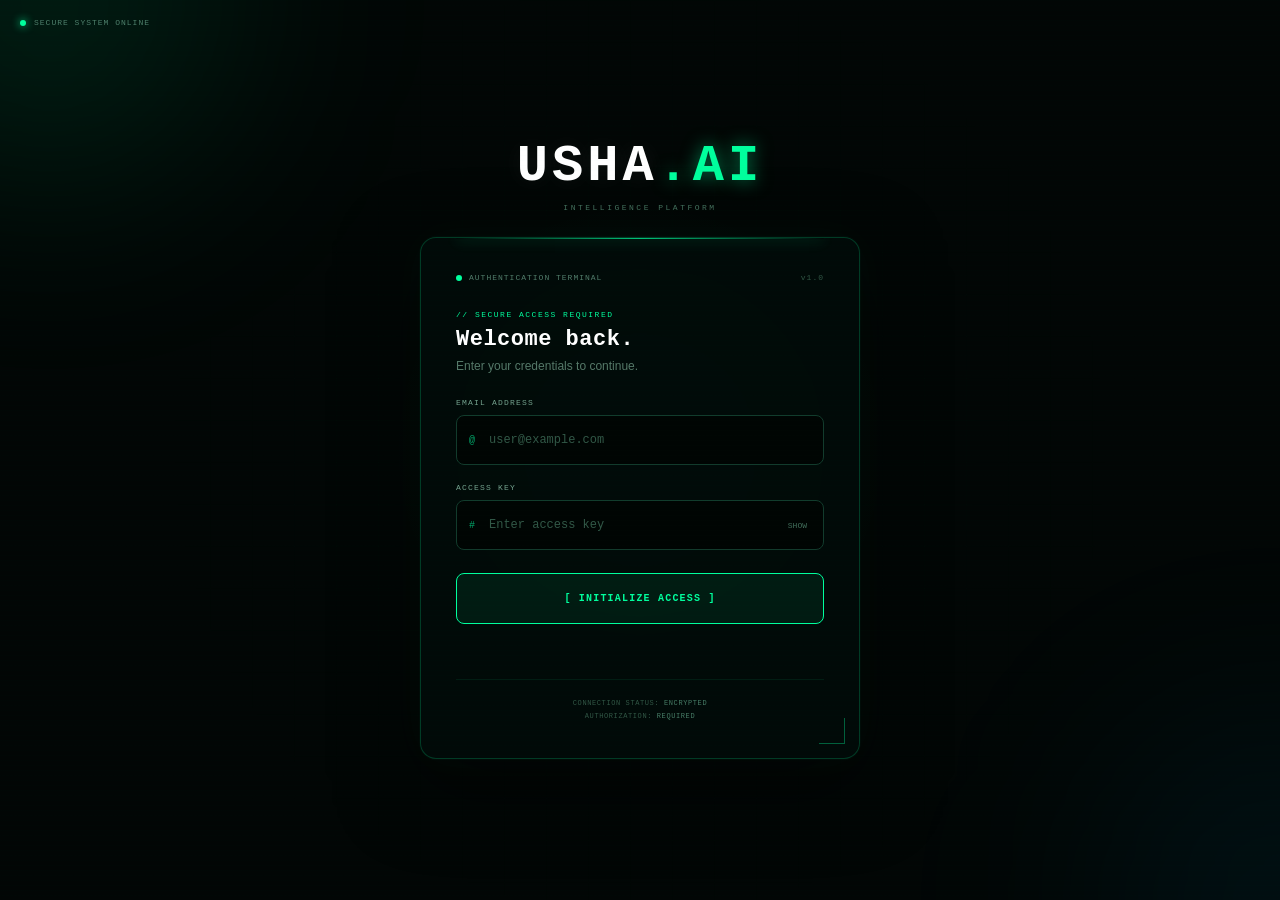
<file: index.html>
<!DOCTYPE html>
<html lang="en">

<head>

    <meta charset="UTF-8">

    <meta
        name="viewport"
        content="width=device-width, initial-scale=1.0"
    >

    <title>USHA.AI — Dashboard</title>


    <style>

        /* =================================================
           RESET
           ================================================= */

        * {
            margin: 0;
            padding: 0;
            box-sizing: border-box;
        }


        html {
            scroll-behavior: smooth;
        }


        body {

            min-height: 100vh;

            background:
                radial-gradient(
                    circle at 70% 20%,
                    rgba(0,255,157,0.07),
                    transparent 30%
                ),
                radial-gradient(
                    circle at 20% 80%,
                    rgba(0,180,255,0.04),
                    transparent 30%
                ),
                #020605;

            color: #d8fff0;

            font-family:
                "Courier New",
                Consolas,
                monospace;

            overflow-x: hidden;
        }


        /* =================================================
           CYBER BACKGROUND
           ================================================= */

        .cyber-grid {

            position: fixed;

            inset: 0;

            z-index: -5;

            pointer-events: none;

            opacity: 0.20;

            background-image:

                linear-gradient(
                    rgba(0,255,157,0.08) 1px,
                    transparent 1px
                ),

                linear-gradient(
                    90deg,
                    rgba(0,255,157,0.08) 1px,
                    transparent 1px
                );

            background-size:
                45px 45px;

            mask-image:
                radial-gradient(
                    circle at center,
                    black,
                    transparent 78%
                );

            animation:
                gridMove 18s linear infinite;
        }


        @keyframes gridMove {

            from {
                background-position:
                    0 0;
            }

            to {
                background-position:
                    45px 45px;
            }

        }


        /* =================================================
           GLOW
           ================================================= */

        .cyber-glow {

            position: fixed;

            width: 350px;
            height: 350px;

            border-radius: 50%;

            pointer-events: none;

            z-index: -4;

            filter: blur(100px);
        }


        .glow-one {

            top: -100px;
            left: -100px;

            background:
                rgba(0,255,157,0.08);

            animation:
                glowMove 9s ease-in-out infinite;
        }


        .glow-two {

            right: -100px;
            bottom: -100px;

            background:
                rgba(0,180,255,0.06);

            animation:
                glowMove 12s ease-in-out infinite reverse;
        }


        @keyframes glowMove {

            0%,
            100% {
                transform:
                    translate(0,0);
            }

            50% {
                transform:
                    translate(50px,-30px);
            }

        }


        /* =================================================
           SCANLINES
           ================================================= */

        body::before {

            content: "";

            position: fixed;

            inset: 0;

            pointer-events: none;

            z-index: 100;

            background:
                repeating-linear-gradient(
                    to bottom,
                    rgba(0,255,157,0.018) 0px,
                    rgba(0,255,157,0.018) 1px,
                    transparent 1px,
                    transparent 4px
                );
        }


        /* =================================================
           TOP SESSION BAR
           ================================================= */

        .session-bar {

            position: fixed;

            top: 15px;
            right: 20px;

            z-index: 1000;

            display: flex;

            align-items: center;

            gap: 18px;

            padding:
                9px 14px;

            border:
                1px solid
                rgba(0,255,157,0.22);

            border-radius: 9px;

            background:
                rgba(1,10,7,0.88);

            backdrop-filter:
                blur(12px);

            box-shadow:
                0 0 25px
                rgba(0,255,157,0.06);

            color: #679b83;

            font-size: 9px;

            letter-spacing: 0.5px;
        }


        .session-left {

            display: flex;

            align-items: center;

            gap: 7px;

            color: #00ff9d;
        }


        .status-dot {

            width: 6px;
            height: 6px;

            border-radius: 50%;

            background: #00ff9d;

            box-shadow:
                0 0 8px #00ff9d;

            animation:
                onlinePulse 1.5s infinite;
        }


        @keyframes onlinePulse {

            50% {
                opacity: 0.3;
            }

        }


        .session-user strong {

            color: #00ff9d;
        }


        /* =================================================
           LAYOUT
           ================================================= */

        .layout {

            min-height: 100vh;

            display: flex;
        }


        /* =================================================
           SIDEBAR
           ================================================= */

        .sidebar {

            position: fixed;

            left: 0;
            top: 0;
            bottom: 0;

            width: 245px;

            display: flex;

            flex-direction: column;

            padding: 28px 20px;

            background:
                rgba(1,8,6,0.94);

            border-right:
                1px solid
                rgba(0,255,157,0.13);

            backdrop-filter:
                blur(15px);

            z-index: 500;
        }


        /* =================================================
           BRAND
           ================================================= */

        .brand {

            margin-bottom: 40px;

            padding:
                5px 5px 20px;

            border-bottom:
                1px solid
                rgba(0,255,157,0.10);
        }


        .brand-logo {

            color: #fff;

            font-size: 27px;

            font-weight: 900;

            letter-spacing: 3px;
        }


        .brand-logo span {

            color: #00ff9d;

            text-shadow:
                0 0 12px
                #00ff9d;
        }


        .brand p {

            margin-top: 8px;

            color: #477c66;

            font-size: 8px;

            letter-spacing: 1.5px;
        }


        .brand-line {

            width: 45px;

            height: 2px;

            margin-top: 13px;

            background:
                #00ff9d;

            box-shadow:
                0 0 10px
                #00ff9d;
        }


        /* =================================================
           NAV
           ================================================= */

        .nav-menu {

            display: flex;

            flex-direction: column;

            gap: 7px;
        }


        .nav-menu a {

            position: relative;

            display: block;

            padding:
                12px 13px;

            color: #658f7c;

            text-decoration: none;

            border:
                1px solid transparent;

            border-radius: 8px;

            font-size: 10px;

            transition:
                0.25s ease;
        }


        .nav-menu a::before {

            content: ">";

            margin-right: 9px;

            color: #315c49;

            transition:
                0.25s ease;
        }


        .nav-menu a:hover,
        .nav-menu a.active {

            color: #00ff9d;

            background:
                rgba(0,255,157,0.055);

            border-color:
                rgba(0,255,157,0.13);

            box-shadow:
                inset 3px 0 0
                #00ff9d;
        }


        .nav-menu a:hover::before,
        .nav-menu a.active::before {

            color: #00ff9d;
        }


        /* =================================================
           LOGOUT
           ================================================= */

        .logout-button {

            width: 100%;

            height: 43px;

            margin-top: auto;

            border:
                1px solid
                rgba(255,75,105,0.35);

            border-radius: 8px;

            background:
                rgba(255,75,105,0.035);

            color: #ff6c89;

            font-family: inherit;

            font-size: 10px;

            font-weight: 900;

            cursor: pointer;

            transition:
                0.25s ease;
        }


        .logout-button:hover {

            background:
                rgba(255,75,105,0.10);

            border-color:
                #ff5577;

            box-shadow:
                0 0 20px
                rgba(255,75,105,0.10);
        }


        .sidebar-bottom {

            margin-top: 15px;

            text-align: center;

            color: #294638;

            font-size: 7px;

            letter-spacing: 1px;
        }


        /* =================================================
           MAIN
           ================================================= */

        .main-content {

            width: 100%;

            margin-left: 245px;

            padding:
                100px 55px 40px;
        }


        /* =================================================
           HERO
           ================================================= */

        .hero {

            max-width: 850px;

            padding:
                35px 0 60px;
        }


        .hero-badge {

            display: inline-block;

            margin-bottom: 20px;

            padding:
                7px 11px;

            border:
                1px solid
                rgba(0,255,157,0.22);

            border-radius: 5px;

            background:
                rgba(0,255,157,0.035);

            color: #00ff9d;

            font-size: 8px;

            letter-spacing: 2px;
        }


        .hero h1 {

            color: #fff;

            font-size:
                clamp(35px, 6vw, 70px);

            line-height: 1.05;

            letter-spacing:
                -2px;
        }


        .hero h1 span {

            display: block;

            color: #00ff9d;

            text-shadow:
                0 0 20px
                rgba(0,255,157,0.35);
        }


        .hero p {

            max-width: 680px;

            margin-top: 22px;

            color: #668c7c;

            font-family:
                Arial,
                sans-serif;

            font-size: 15px;

            line-height: 1.8;
        }


        /* =================================================
           CARDS
           ================================================= */

        .coming-section {

            display: grid;

            grid-template-columns:
                repeat(
                    auto-fit,
                    minmax(250px, 1fr)
                );

            gap: 18px;

            max-width: 1000px;

            margin-bottom: 65px;
        }


        .coming-card {

            position: relative;

            padding: 27px;

            min-height: 220px;

            border:
                1px solid
                rgba(0,255,157,0.12);

            border-radius: 14px;

            background:
                rgba(2,14,10,0.70);

            overflow: hidden;

            transition:
                0.3s ease;
        }


        .coming-card::after {

            content: "";

            position: absolute;

            left: 0;
            right: 0;

            bottom: 0;

            height: 1px;

            background:
                linear-gradient(
                    90deg,
                    transparent,
                    #00ff9d,
                    transparent
                );

            opacity: 0.3;
        }


        .coming-card:hover {

            transform:
                translateY(-5px);

            border-color:
                rgba(0,255,157,0.30);

            box-shadow:
                0 15px 45px
                rgba(0,255,157,0.05);
        }


        .coming-icon {

            width: 46px;
            height: 46px;

            display: flex;

            align-items: center;
            justify-content: center;

            margin-bottom: 18px;

            border:
                1px solid
                rgba(0,255,157,0.25);

            border-radius: 10px;

            color: #00ff9d;

            font-weight: 900;

            box-shadow:
                inset 0 0 15px
                rgba(0,255,157,0.04);
        }


        .coming-badge {

            display: inline-block;

            margin-bottom: 13px;

            padding:
                5px 8px;

            border-radius: 4px;

            background:
                rgba(255,193,7,0.07);

            color: #d4ae42;

            font-size: 7px;

            letter-spacing: 1px;
        }


        .coming-card h2 {

            margin-bottom: 10px;

            color: #fff;

            font-size: 20px;
        }


        .coming-card p {

            color: #5e8172;

            font-family:
                Arial,
                sans-serif;

            font-size: 13px;

            line-height: 1.7;
        }


        /* =================================================
           SUBMISSION SECTION
           ================================================= */

        .form-section {

            max-width: 850px;

            margin-bottom: 70px;

            padding:
                35px;

            border:
                1px solid
                rgba(0,255,157,0.12);

            border-radius: 15px;

            background:
                rgba(2,12,9,0.72);

            box-shadow:
                inset 0 0 35px
                rgba(0,255,157,0.015);
        }


        .section-title {

            margin-bottom: 30px;
        }


        .section-title span {

            color: #00ff9d;

            font-size: 8px;

            letter-spacing: 2px;
        }


        .section-title h2 {

            margin-top: 8px;

            color: #fff;

            font-size: 26px;
        }


        .section-title p {

            margin-top: 9px;

            color: #59786b;

            font-family:
                Arial,
                sans-serif;

            font-size: 13px;
        }


        /* =================================================
           FORM
           ================================================= */

        .form-group {

            margin-bottom: 20px;
        }


        .form-group label {

            display: block;

            margin-bottom: 8px;

            color: #72a28e;

            font-size: 9px;

            letter-spacing: 1px;
        }


        .form-group input,
        .form-group select,
        .form-group textarea {

            width: 100%;

            border:
                1px solid
                #143a2c;

            border-radius: 8px;

            outline: none;

            background:
                #010705;

            color: #bffff0;

            font-family: inherit;

            transition:
                0.25s ease;
        }


        .form-group input,
        .form-group select {

            height: 48px;

            padding:
                0 13px;
        }


        .form-group textarea {

            min-height: 130px;

            padding:
                13px;

            resize: vertical;
        }


        .form-group input:focus,
        .form-group select:focus,
        .form-group textarea:focus {

            border-color:
                #00ff9d;

            box-shadow:
                0 0 20px
                rgba(0,255,157,0.07);
        }


        .form-group input::placeholder,
        .form-group textarea::placeholder {

            color: #315646;
        }


        .file-info {

            display: block;

            margin-top: 6px;

            color: #355b4a;

            font-size: 8px;
        }


        #submitButton {

            width: 100%;

            height: 50px;

            border:
                1px solid
                #00ff9d;

            border-radius: 8px;

            background:
                rgba(0,255,157,0.08);

            color: #00ff9d;

            font-family: inherit;

            font-size: 10px;

            font-weight: 900;

            letter-spacing: 1px;

            cursor: pointer;

            transition:
                0.25s ease;
        }


        #submitButton:hover {

            background:
                #00ff9d;

            color: #00150d;

            box-shadow:
                0 0 25px
                rgba(0,255,157,0.22);
        }


        #submitButton:disabled {

            opacity: 0.5;

            cursor: wait;
        }


        #status {

            min-height: 20px;

            margin-top: 14px;

            text-align: center;

            font-size: 10px;
        }


        /* =================================================
           TOAST
           ================================================= */

        .usha-toast {

            position: fixed;

            top: 70px;
            right: 20px;

            z-index: 2000;

            display: flex;

            align-items: center;

            gap: 10px;

            padding:
                12px 16px;

            border:
                1px solid
                rgba(0,255,157,0.30);

            border-radius: 9px;

            background:
                rgba(1,12,8,0.95);

            color: #00ff9d;

            font-size: 9px;

            box-shadow:
                0 0 25px
                rgba(0,255,157,0.10);

            opacity: 0;

            transform:
                translateX(30px);

            pointer-events: none;

            transition:
                0.35s ease;
        }


        .usha-toast.show {

            opacity: 1;

            transform:
                translateX(0);
        }


        #toastIcon {

            width: 19px;
            height: 19px;

            display: flex;

            align-items: center;
            justify-content: center;

            border-radius: 50%;

            background:
                #00ff9d;

            color:
                #00150d;

            font-weight: 900;
        }


        /* =================================================
           FOOTER
           ================================================= */

        .footer {

            padding:
                25px 0;

            border-top:
                1px solid
                rgba(0,255,157,0.08);

            color: #315646;

            font-size: 8px;

            line-height: 2;

            text-align: center;
        }


        /* =================================================
           MOBILE
           ================================================= */

        @media (max-width: 800px) {

            .sidebar {

                position: relative;

                width: 100%;

                height: auto;

                padding:
                    18px;

                border-right: 0;

                border-bottom:
                    1px solid
                    rgba(0,255,157,0.13);
            }


            .layout {

                display: block;
            }


            .brand {

                margin-bottom: 15px;

                padding-bottom: 13px;
            }


            .nav-menu {

                flex-direction: row;

                flex-wrap: wrap;
            }


            .nav-menu a {

                padding:
                    8px 10px;
            }


            .logout-button {

                margin-top: 12px;
            }


            .sidebar-bottom {

                display: none;
            }


            .main-content {

                margin-left: 0;

                padding:
                    95px 20px 30px;
            }


            .session-bar {

                top: 10px;
                right: 10px;
            }


            .hero {

                padding-top: 20px;
            }


            .form-section {

                padding:
                    23px;
            }

        }


        @media (max-width: 500px) {

            .session-left {

                display: none;
            }


            .session-bar {

                font-size: 7px;

                padding:
                    8px 10px;
            }


            .hero h1 {

                font-size: 38px;
            }


            .hero p {

                font-size: 13px;
            }


            .coming-section {

                grid-template-columns:
                    1fr;
            }


            .form-section {

                border-radius: 11px;
            }

        }

    </style>

</head>


<body>


    <!-- =================================================
         BACKGROUND
         ================================================= -->

    <div class="cyber-grid"></div>

    <div class="cyber-glow glow-one"></div>

    <div class="cyber-glow glow-two"></div>


    <!-- =================================================
         SESSION BAR
         ================================================= -->

    <div class="session-bar">

        <div class="session-left">

            <span class="status-dot"></span>

            SYSTEM ONLINE

        </div>


        <div class="session-user">

            ACCESS:

            <strong id="loggedUser">
                USER
            </strong>

        </div>

    </div>


    <!-- =================================================
         TOAST
         ================================================= -->

    <div
        id="ushaToast"
        class="usha-toast"
    >

        <span id="toastIcon">
            ✓
        </span>

        <span id="toastMessage">
            System ready
        </span>

    </div>


    <!-- =================================================
         LAYOUT
         ================================================= -->

    <div class="layout">


        <!-- =================================================
             SIDEBAR
             ================================================= -->

        <aside class="sidebar">


            <div class="brand">

                <div class="brand-logo">
                    USHA<span>.AI</span>
                </div>

                <div class="brand-line"></div>

                <p>
                    INTELLIGENCE PLATFORM
                </p>

            </div>


            <nav class="nav-menu">

                <a
                    href="#home"
                    class="active"
                >
                    Home
                </a>

                <a href="#ai-submission">
                    AI Submission
                </a>

                <a href="#admission">
                    Admission
                </a>

                <a href="#submit">
                    Submit
                </a>

            </nav>


            <!-- LOGOUT -->

            <button
                type="button"
                class="logout-button"
                id="logoutButton"
            >
                [ TERMINATE SESSION ]
            </button>


            <div class="sidebar-bottom">

                USHA.AI © 2026

            </div>

        </aside>


        <!-- =================================================
             MAIN CONTENT
             ================================================= -->

        <main class="main-content">


            <!-- =================================================
                 HERO
                 ================================================= -->

            <section
                id="home"
                class="hero"
            >

                <div class="hero-badge">
                    AI POWERED PLATFORM
                </div>


                <h1>

                    Welcome to

                    <span>
                        USHA.AI
                    </span>

                </h1>


                <p>

                    An intelligent digital platform
                    designed to simplify AI submissions,
                    admissions and document-based
                    workflows.

                </p>

            </section>


            <!-- =================================================
                 FEATURE CARDS
                 ================================================= -->

            <section
                class="coming-section"
                id="ai-submission"
            >


                <!-- AI -->

                <div class="coming-card">

                    <div class="coming-icon">
                        AI
                    </div>

                    <div class="coming-badge">
                        COMING SOON
                    </div>

                    <h2>
                        AI Submission
                    </h2>

                    <p>

                        Submit your documents and
                        information through our upcoming
                        AI-powered submission system.

                    </p>

                </div>


                <!-- ADMISSION -->

                <div
                    class="coming-card"
                    id="admission"
                >

                    <div class="coming-icon">
                        AD
                    </div>

                    <div class="coming-badge">
                        COMING SOON
                    </div>

                    <h2>
                        Admission
                    </h2>

                    <p>

                        A smarter admission experience
                        is currently under development.

                    </p>

                </div>


            </section>


            <!-- =================================================
                 SUBMISSION
                 ================================================= -->

            <section
                class="form-section"
                id="submit"
            >


                <div class="section-title">

                    <span>
                        USHA.AI
                    </span>

                    <h2>
                        Submit Your Information
                    </h2>

                    <p>

                        Complete the form below to
                        submit your information.

                    </p>

                </div>


                <form
                    id="submissionForm"
                    enctype="multipart/form-data"
                >


                    <!-- NAME -->

                    <div class="form-group">

                        <label for="name">
                            FULL NAME
                        </label>

                        <input
                            type="text"
                            id="name"
                            name="name"
                            placeholder="Enter your full name"
                            autocomplete="name"
                            required
                        >

                    </div>


                    <!-- EMAIL -->

                    <div class="form-group">

                        <label for="submissionEmail">
                            EMAIL ADDRESS
                        </label>

                        <input
                            type="email"
                            id="submissionEmail"
                            name="email"
                            placeholder="Enter your email"
                            autocomplete="email"
                            required
                        >

                    </div>


                    <!-- CATEGORY -->

                    <div class="form-group">

                        <label for="category">
                            CATEGORY
                        </label>

                        <select
                            id="category"
                            name="category"
                            required
                        >

                            <option
                                value=""
                                selected
                                disabled
                            >
                                Select a category
                            </option>

                            <option
                                value="ai-submission"
                            >
                                AI Submission
                            </option>

                            <option
                                value="admission"
                            >
                                Admission
                            </option>

                            <option
                                value="other"
                            >
                                Other
                            </option>

                        </select>

                    </div>


                    <!-- MESSAGE -->

                    <div class="form-group">

                        <label for="message">
                            MESSAGE
                        </label>

                        <textarea
                            id="message"
                            name="message"
                            placeholder="Write your message..."
                            required
                        ></textarea>

                    </div>


                    <!-- FILE -->

                    <div class="form-group">

                        <label for="document">
                            UPLOAD DOCUMENT
                        </label>

                        <input
                            type="file"
                            id="document"
                            name="document"
                        >

                        <span class="file-info">
                            Maximum file size: 10 MB
                        </span>

                    </div>


                    <!-- SUBMIT -->

                    <button
                        type="submit"
                        id="submitButton"
                    >
                        [ SUBMIT INFORMATION ]
                    </button>


                    <div
                        id="status"
                        aria-live="polite"
                    ></div>


                </form>

            </section>


            <!-- =================================================
                 FOOTER
                 ================================================= -->

            <footer class="footer">

                <p>
                    USHA.AI — Intelligent Digital Platform
                </p>

                <p>
                    © 2026 USHA.AI. All rights reserved.
                </p>

            </footer>


        </main>

    </div>


    <!-- =====================================================
         AUTH SYSTEM
         ===================================================== -->

    <script src="auth.js"></script>


    <!-- =====================================================
         DASHBOARD SCRIPT
         ===================================================== -->

    <script>

        document.addEventListener(
            "DOMContentLoaded",
            function () {


                /* =========================================
                   USER EMAIL
                   ========================================= */

                const userEmail =
                    localStorage.getItem(
                        "usha_ai_user_email"
                    );


                const loggedUser =
                    document.getElementById(
                        "loggedUser"
                    );


                const submissionEmail =
                    document.getElementById(
                        "submissionEmail"
                    );


                if (
                    userEmail &&
                    loggedUser
                ) {

                    loggedUser.textContent =
                        userEmail;

                }


                if (
                    userEmail &&
                    submissionEmail
                ) {

                    submissionEmail.value =
                        userEmail;

                }


                /* =========================================
                   TOAST
                   ========================================= */

                const toast =
                    document.getElementById(
                        "ushaToast"
                    );


                const toastMessage =
                    document.getElementById(
                        "toastMessage"
                    );


                let toastTimer;


                function showToast(
                    message
                ) {

                    if (!toast) {
                        return;
                    }


                    toastMessage.textContent =
                        message;


                    toast.classList.add(
                        "show"
                    );


                    clearTimeout(
                        toastTimer
                    );


                    toastTimer =
                        setTimeout(
                            function () {

                                toast.classList.remove(
                                    "show"
                                );

                            },
                            3000
                        );

                }


                /* =========================================
                   WELCOME
                   ========================================= */

                setTimeout(
                    function () {

                        showToast(
                            "ACCESS GRANTED — Welcome to USHA.AI"
                        );

                    },
                    700
                );


                /* =========================================
                   LOGOUT
                   ========================================= */

                const logoutButton =
                    document.getElementById(
                        "logoutButton"
                    );


                if (logoutButton) {

                    logoutButton.addEventListener(
                        "click",
                        function () {

                            logoutButton.disabled =
                                true;

                            logoutButton.textContent =
                                "[ TERMINATING... ]";


                            showToast(
                                "SESSION TERMINATING..."
                            );


                            setTimeout(
                                function () {

                                    if (
                                        typeof window.ushaLogout ===
                                        "function"
                                    ) {

                                        window.ushaLogout();

                                    }
                                    else {

                                        localStorage.removeItem(
                                            "usha_ai_logged_in"
                                        );

                                        localStorage.removeItem(
                                            "usha_ai_user_email"
                                        );

                                        window.location.href =
                                            "login.html";

                                    }

                                },
                                700
                            );

                        }
                    );

                }


                /* =========================================
                   SUBMISSION FORM
                   ========================================= */

                const form =
                    document.getElementById(
                        "submissionForm"
                    );


                const submitButton =
                    document.getElementById(
                        "submitButton"
                    );


                const status =
                    document.getElementById(
                        "status"
                    );


                if (form) {

                    form.addEventListener(
                        "submit",
                        function (event) {

                            event.preventDefault();


                            if (
                                !form.checkValidity()
                            ) {

                                form.reportValidity();

                                return;

                            }


                            /* FILE SIZE */

                            const fileInput =
                                document.getElementById(
                                    "document"
                                );


                            if (
                                fileInput &&
                                fileInput.files.length
                            ) {

                                const maxSize =
                                    10 * 1024 * 1024;


                                if (
                                    fileInput.files[0]
                                        .size >
                                    maxSize
                                ) {

                                    status.textContent =
                                        "File must be 10 MB or less.";

                                    status.style.color =
                                        "#ff5577";

                                    return;

                                }

                            }


                            /* LOADING */

                            submitButton.disabled =
                                true;


                            submitButton.textContent =
                                "[ PROCESSING... ]";


                            status.textContent =
                                "Processing submission...";

                            status.style.color =
                                "#6f9d88";


                            /* DEMO SUCCESS */

                            setTimeout(
                                function () {

                                    submitButton.disabled =
                                        false;

                                    submitButton.textContent =
                                        "[ SUBMIT INFORMATION ]";


                                    status.textContent =
                                        "✓ Submission received successfully.";

                                    status.style.color =
                                        "#00ff9d";


                                    showToast(
                                        "Submission received successfully."
                                    );


                                    form.reset();


                                    /*
                                     * Restore logged-in
                                     * email after reset.
                                     */

                                    if (
                                        userEmail &&
                                        submissionEmail
                                    ) {

                                        submissionEmail.value =
                                            userEmail;

                                    }

                                },
                                1200
                            );

                        }
                    );

                }


                /* =========================================
                   ACTIVE NAVIGATION
                   ========================================= */

                const navLinks =
                    document.querySelectorAll(
                        ".nav-menu a"
                    );


                navLinks.forEach(
                    function (link) {

                        link.addEventListener(
                            "click",
                            function () {

                                navLinks.forEach(
                                    function (item) {

                                        item.classList.remove(
                                            "active"
                                        );

                                    }
                                );


                                this.classList.add(
                                    "active"
                                );

                            }
                        );

                    }
                );


            }
        );

    </script>

</body>

</html>
</file>
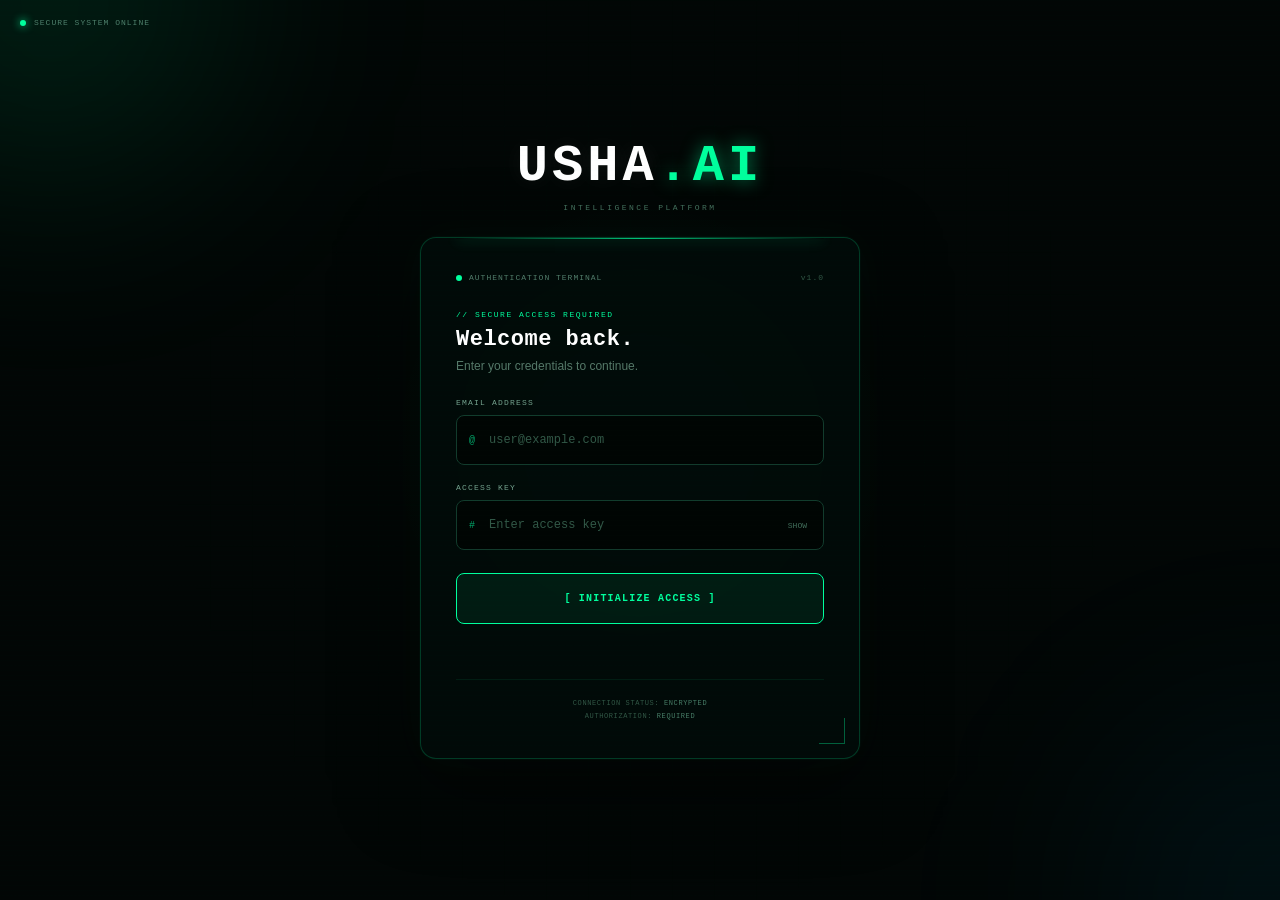
<file: login.html>
<!DOCTYPE html>
<html lang="en">

<head>

    <meta charset="UTF-8">

    <meta
        name="viewport"
        content="width=device-width, initial-scale=1.0"
    >

    <meta
        name="theme-color"
        content="#020605"
    >

    <title>USHA.AI — Secure Access</title>


    <style>

        /* =================================================
           RESET
           ================================================= */

        * {
            margin: 0;
            padding: 0;
            box-sizing: border-box;
        }


        html,
        body {
            width: 100%;
            min-height: 100%;
        }


        body {

            min-height: 100vh;

            display: flex;

            align-items: center;

            justify-content: center;

            padding: 25px;

            overflow: hidden;

            background:
                radial-gradient(
                    circle at 50% 50%,
                    rgba(0,255,157,0.055),
                    transparent 32%
                ),
                #020605;

            color: #d7fff0;

            font-family:
                "Courier New",
                Consolas,
                monospace;
        }


        /* =================================================
           MATRIX / GRID BACKGROUND
           ================================================= */

        .grid {

            position: fixed;

            inset: 0;

            z-index: -10;

            opacity: 0.22;

            background-image:

                linear-gradient(
                    rgba(0,255,157,0.075) 1px,
                    transparent 1px
                ),

                linear-gradient(
                    90deg,
                    rgba(0,255,157,0.075) 1px,
                    transparent 1px
                );

            background-size:
                42px 42px;

            mask-image:
                radial-gradient(
                    circle,
                    black 0%,
                    transparent 78%
                );

            animation:
                gridMove 15s linear infinite;
        }


        @keyframes gridMove {

            from {
                background-position:
                    0 0;
            }

            to {
                background-position:
                    42px 42px;
            }

        }


        /* =================================================
           SCANLINES
           ================================================= */

        .scanlines {

            position: fixed;

            inset: 0;

            z-index: 10;

            pointer-events: none;

            background:
                repeating-linear-gradient(
                    to bottom,
                    rgba(0,255,157,0.025) 0px,
                    rgba(0,255,157,0.025) 1px,
                    transparent 1px,
                    transparent 5px
                );

            opacity: 0.45;
        }


        /* =================================================
           FLOATING GLOW
           ================================================= */

        .glow {

            position: fixed;

            width: 360px;
            height: 360px;

            border-radius: 50%;

            pointer-events: none;

            filter: blur(110px);

            z-index: -8;
        }


        .glow.one {

            top: -180px;
            left: -130px;

            background:
                rgba(0,255,157,0.10);

            animation:
                floatOne 8s ease-in-out infinite;
        }


        .glow.two {

            right: -180px;
            bottom: -180px;

            background:
                rgba(0,180,255,0.065);

            animation:
                floatTwo 11s ease-in-out infinite;
        }


        @keyframes floatOne {

            0%,
            100% {
                transform:
                    translate(0,0);
            }

            50% {
                transform:
                    translate(80px,50px);
            }

        }


        @keyframes floatTwo {

            0%,
            100% {
                transform:
                    translate(0,0);
            }

            50% {
                transform:
                    translate(-70px,-45px);
            }

        }


        /* =================================================
           TOP SYSTEM STATUS
           ================================================= */

        .system-status {

            position: fixed;

            top: 18px;
            left: 20px;

            display: flex;

            align-items: center;

            gap: 8px;

            color: #4e806c;

            font-size: 8px;

            letter-spacing: 1px;

            z-index: 20;
        }


        .status-dot {

            width: 6px;
            height: 6px;

            border-radius: 50%;

            background:
                #00ff9d;

            box-shadow:
                0 0 9px
                #00ff9d;

            animation:
                pulse 1.5s infinite;
        }


        @keyframes pulse {

            50% {
                opacity: 0.25;
            }

        }


        /* =================================================
           LOGIN WRAPPER
           ================================================= */

        .login-wrapper {

            width: 100%;

            max-width: 440px;

            position: relative;

            z-index: 5;

            animation:
                appear 0.7s ease forwards;
        }


        @keyframes appear {

            from {

                opacity: 0;

                transform:
                    translateY(18px)
                    scale(0.98);
            }

            to {

                opacity: 1;

                transform:
                    translateY(0)
                    scale(1);
            }

        }


        /* =================================================
           LOGO
           ================================================= */

        .logo {

            text-align: center;

            margin-bottom: 25px;
        }


        .logo h1 {

            color: #ffffff;

            font-size:
                clamp(35px, 9vw, 52px);

            line-height: 1;

            letter-spacing: 4px;

            font-weight: 900;

            text-shadow:
                0 0 25px
                rgba(255,255,255,0.07);
        }


        .logo h1 span {

            color: #00ff9d;

            text-shadow:
                0 0 18px
                rgba(0,255,157,0.5);
        }


        .logo p {

            margin-top: 10px;

            color: #477561;

            font-size: 8px;

            letter-spacing: 2.5px;
        }


        /* =================================================
           LOGIN CARD
           ================================================= */

        .login-card {

            position: relative;

            padding: 35px;

            border:
                1px solid
                rgba(0,255,157,0.20);

            border-radius: 16px;

            background:
                rgba(2,12,9,0.90);

            backdrop-filter:
                blur(18px);

            box-shadow:

                0 0 0 1px
                rgba(0,255,157,0.025),

                0 25px 80px
                rgba(0,0,0,0.55),

                0 0 45px
                rgba(0,255,157,0.035);

            overflow: hidden;
        }


        /* TOP LIGHT */

        .login-card::before {

            content: "";

            position: absolute;

            top: 0;
            left: 8%;

            width: 84%;

            height: 1px;

            background:
                linear-gradient(
                    90deg,
                    transparent,
                    #00ff9d,
                    transparent
                );

            box-shadow:
                0 0 14px
                #00ff9d;

            opacity: 0.75;
        }


        /* CORNER */

        .login-card::after {

            content: "";

            position: absolute;

            right: 14px;
            bottom: 14px;

            width: 25px;
            height: 25px;

            border-right:
                1px solid
                rgba(0,255,157,0.35);

            border-bottom:
                1px solid
                rgba(0,255,157,0.35);
        }


        /* =================================================
           TERMINAL HEADER
           ================================================= */

        .terminal-header {

            display: flex;

            align-items: center;

            gap: 7px;

            margin-bottom: 28px;

            color: #527d6b;

            font-size: 8px;

            letter-spacing: 1px;
        }


        .terminal-header .terminal-dot {

            width: 6px;
            height: 6px;

            border-radius: 50%;

            background: #00ff9d;
        }


        .terminal-header span:last-child {

            margin-left: auto;

            color: #315645;
        }


        /* =================================================
           TITLE
           ================================================= */

        .login-title {

            margin-bottom: 25px;
        }


        .login-title .code {

            color: #00ff9d;

            font-size: 8px;

            letter-spacing: 1.5px;

            margin-bottom: 8px;
        }


        .login-title h2 {

            color: #ffffff;

            font-size: 22px;

            letter-spacing: 0.5px;
        }


        .login-title p {

            margin-top: 7px;

            color: #557969;

            font-family:
                Arial,
                sans-serif;

            font-size: 12px;
        }


        /* =================================================
           FORM
           ================================================= */

        .form-group {

            margin-bottom: 18px;
        }


        .form-group label {

            display: block;

            margin-bottom: 8px;

            color: #75a48f;

            font-size: 8px;

            letter-spacing: 1.2px;
        }


        .input-wrap {

            position: relative;
        }


        .input-prefix {

            position: absolute;

            left: 13px;
            top: 50%;

            transform:
                translateY(-50%);

            color: #00a96b;

            font-size: 10px;

            pointer-events: none;
        }


        .form-group input {

            width: 100%;

            height: 50px;

            padding:
                0 14px 0 32px;

            outline: none;

            border:
                1px solid
                #123b2c;

            border-radius: 8px;

            background:
                rgba(0,5,3,0.90);

            color: #c9ffec;

            font-family: inherit;

            font-size: 12px;

            transition:
                0.25s ease;
        }


        .form-group input::placeholder {

            color: #315847;
        }


        .form-group input:focus {

            border-color:
                rgba(0,255,157,0.70);

            box-shadow:
                0 0 20px
                rgba(0,255,157,0.07),

                inset 0 0 10px
                rgba(0,255,157,0.025);
        }


        /* =================================================
           PASSWORD TOGGLE
           ================================================= */

        .password-toggle {

            position: absolute;

            right: 10px;
            top: 50%;

            transform:
                translateY(-50%);

            border: 0;

            background: transparent;

            color: #416e5b;

            font-family: inherit;

            font-size: 8px;

            cursor: pointer;

            padding: 7px;

            transition:
                0.2s ease;
        }


        .password-toggle:hover {

            color: #00ff9d;
        }


        #password {

            padding-right: 65px;
        }


        /* =================================================
           LOGIN BUTTON
           ================================================= */

        .login-button {

            position: relative;

            width: 100%;

            height: 51px;

            margin-top: 5px;

            border:
                1px solid
                #00ff9d;

            border-radius: 8px;

            background:
                rgba(0,255,157,0.07);

            color: #00ff9d;

            font-family: inherit;

            font-size: 10px;

            font-weight: 900;

            letter-spacing: 1.2px;

            cursor: pointer;

            overflow: hidden;

            transition:
                0.25s ease;
        }


        .login-button::before {

            content: "";

            position: absolute;

            top: 0;
            left: -100%;

            width: 70%;

            height: 100%;

            background:
                linear-gradient(
                    90deg,
                    transparent,
                    rgba(255,255,255,0.10),
                    transparent
                );

            transition:
                0.5s ease;
        }


        .login-button:hover::before {

            left: 130%;
        }


        .login-button:hover {

            background:
                #00ff9d;

            color: #00150d;

            box-shadow:
                0 0 30px
                rgba(0,255,157,0.22);
        }


        .login-button:disabled {

            cursor: wait;

            opacity: 0.65;

            background:
                rgba(0,255,157,0.06);

            color: #00ff9d;
        }


        /* =================================================
           STATUS
           ================================================= */

        #loginStatus {

            min-height: 19px;

            margin-top: 14px;

            text-align: center;

            font-size: 9px;

            line-height: 1.5;
        }


        #loginStatus.error {

            color: #ff5577;

            text-shadow:
                0 0 10px
                rgba(255,85,119,0.25);
        }


        #loginStatus.success {

            color: #00ff9d;

            text-shadow:
                0 0 10px
                rgba(0,255,157,0.25);
        }


        /* =================================================
           FOOTER
           ================================================= */

        .security-note {

            margin-top: 22px;

            padding-top: 17px;

            border-top:
                1px solid
                rgba(0,255,157,0.08);

            text-align: center;

            color: #315645;

            font-size: 7px;

            line-height: 1.8;

            letter-spacing: 0.6px;
        }


        .security-note span {

            color: #477c66;
        }


        /* =================================================
           ACCESS GRANTED OVERLAY
           ================================================= */

        .access-overlay {

            position: fixed;

            inset: 0;

            z-index: 100;

            display: flex;

            align-items: center;

            justify-content: center;

            background:
                #020605;

            opacity: 0;

            visibility: hidden;

            transition:
                0.35s ease;
        }


        .access-overlay.show {

            opacity: 1;

            visibility: visible;
        }


        .access-box {

            text-align: center;

            transform:
                scale(0.85);

            transition:
                0.45s ease;
        }


        .access-overlay.show
        .access-box {

            transform:
                scale(1);
        }


        .access-symbol {

            width: 70px;
            height: 70px;

            margin: 0 auto 20px;

            display: flex;

            align-items: center;
            justify-content: center;

            border:
                1px solid
                #00ff9d;

            border-radius: 50%;

            color: #00ff9d;

            font-size: 25px;

            box-shadow:
                0 0 35px
                rgba(0,255,157,0.18);

            animation:
                accessPulse 1s infinite;
        }


        @keyframes accessPulse {

            50% {

                box-shadow:
                    0 0 60px
                    rgba(0,255,157,0.35);
            }

        }


        .access-box h2 {

            color: #00ff9d;

            font-size: 19px;

            letter-spacing: 2px;
        }


        .access-box p {

            margin-top: 9px;

            color: #527d6a;

            font-size: 8px;

            letter-spacing: 1px;
        }


        /* =================================================
           MOBILE
           ================================================= */

        @media (max-width: 520px) {

            body {

                padding: 15px;
            }


            .system-status {

                top: 12px;
                left: 12px;

                font-size: 7px;
            }


            .login-card {

                padding: 27px 21px;

                border-radius: 13px;
            }


            .logo {

                margin-bottom: 20px;
            }


            .logo h1 {

                font-size: 37px;

                letter-spacing: 3px;
            }


            .login-title h2 {

                font-size: 20px;
            }

        }


    </style>

</head>


<body>


    <!-- =================================================
         BACKGROUND
         ================================================= -->

    <div class="grid"></div>

    <div class="glow one"></div>

    <div class="glow two"></div>

    <div class="scanlines"></div>


    <!-- =================================================
         SYSTEM STATUS
         ================================================= -->

    <div class="system-status">

        <span class="status-dot"></span>

        SECURE SYSTEM ONLINE

    </div>


    <!-- =================================================
         LOGIN
         ================================================= -->

    <main class="login-wrapper">


        <!-- LOGO -->

        <div class="logo">

            <h1>
                USHA<span>.AI</span>
            </h1>

            <p>
                INTELLIGENCE PLATFORM
            </p>

        </div>


        <!-- CARD -->

        <section class="login-card">


            <!-- TERMINAL HEADER -->

            <div class="terminal-header">

                <span class="terminal-dot"></span>

                AUTHENTICATION TERMINAL

                <span>
                    v1.0
                </span>

            </div>


            <!-- TITLE -->

            <div class="login-title">

                <div class="code">
                    // SECURE ACCESS REQUIRED
                </div>

                <h2>
                    Welcome back.
                </h2>

                <p>
                    Enter your credentials to continue.
                </p>

            </div>


            <!-- FORM -->

            <form id="loginForm">


                <!-- EMAIL -->

                <div class="form-group">

                    <label for="email">
                        EMAIL ADDRESS
                    </label>


                    <div class="input-wrap">

                        <span class="input-prefix">
                            @
                        </span>

                        <input
                            type="email"
                            id="email"
                            name="email"
                            placeholder="user@example.com"
                            autocomplete="email"
                            required
                        >

                    </div>

                </div>


                <!-- PASSWORD -->

                <div class="form-group">

                    <label for="password">
                        ACCESS KEY
                    </label>


                    <div class="input-wrap">

                        <span class="input-prefix">
                            #
                        </span>

                        <input
                            type="password"
                            id="password"
                            name="password"
                            placeholder="Enter access key"
                            autocomplete="current-password"
                            required
                        >


                        <button
                            type="button"
                            class="password-toggle"
                            id="passwordToggle"
                        >
                            SHOW
                        </button>

                    </div>

                </div>


                <!-- LOGIN -->

                <button
                    type="submit"
                    class="login-button"
                    id="loginButton"
                >
                    [ INITIALIZE ACCESS ]
                </button>


                <!-- STATUS -->

                <div
                    id="loginStatus"
                    aria-live="polite"
                ></div>


            </form>


            <!-- SECURITY NOTE -->

            <div class="security-note">

                CONNECTION STATUS:
                <span>ENCRYPTED</span>
                <br>

                AUTHORIZATION:
                <span>REQUIRED</span>

            </div>


        </section>


    </main>


    <!-- =================================================
         ACCESS OVERLAY
         ================================================= -->

    <div
        class="access-overlay"
        id="accessOverlay"
    >

        <div class="access-box">

            <div class="access-symbol">
                ✓
            </div>

            <h2>
                ACCESS GRANTED
            </h2>

            <p>
                INITIALIZING USHA.AI...
            </p>

        </div>

    </div>


    <!-- =================================================
         AUTH SYSTEM
         ================================================= -->

    <script src="auth.js"></script>


    <!-- =================================================
         LOGIN UI
         ================================================= -->

    <script>

        document.addEventListener(
            "DOMContentLoaded",
            function () {


                const form =
                    document.getElementById(
                        "loginForm"
                    );


                const email =
                    document.getElementById(
                        "email"
                    );


                const password =
                    document.getElementById(
                        "password"
                    );


                const toggle =
                    document.getElementById(
                        "passwordToggle"
                    );


                const button =
                    document.getElementById(
                        "loginButton"
                    );


                const status =
                    document.getElementById(
                        "loginStatus"
                    );


                const overlay =
                    document.getElementById(
                        "accessOverlay"
                    );


                /* =========================================
                   PASSWORD SHOW / HIDE
                   ========================================= */

                toggle.addEventListener(
                    "click",
                    function () {

                        if (
                            password.type ===
                            "password"
                        ) {

                            password.type =
                                "text";

                            toggle.textContent =
                                "HIDE";

                        }
                        else {

                            password.type =
                                "password";

                            toggle.textContent =
                                "SHOW";

                        }

                    }
                );


                /* =========================================
                   LOGIN
                   ========================================= */

                form.addEventListener(
                    "submit",
                    function (event) {

                        event.preventDefault();


                        const userEmail =
                            email.value.trim();


                        const userPassword =
                            password.value;


                        /* EMAIL */

                        if (!userEmail) {

                            status.textContent =
                                "ACCESS DENIED — Email required.";

                            status.className =
                                "error";

                            email.focus();

                            return;

                        }


                        const emailPattern =
                            /^[^\s@]+@[^\s@]+\.[^\s@]+$/;


                        if (
                            !emailPattern.test(
                                userEmail
                            )
                        ) {

                            status.textContent =
                                "ACCESS DENIED — Invalid email.";

                            status.className =
                                "error";

                            email.focus();

                            return;

                        }


                        /* PASSWORD */

                        if (!userPassword) {

                            status.textContent =
                                "ACCESS DENIED — Access key required.";

                            status.className =
                                "error";

                            password.focus();

                            return;

                        }


                        /*
                         * The actual credential check
                         * remains inside auth.js.
                         */

                        button.disabled =
                            true;

                        button.textContent =
                            "[ VERIFYING... ]";


                        status.textContent =
                            "VERIFYING CREDENTIALS...";

                        status.className =
                            "";


                        /*
                         * Call the existing login
                         * validation from auth.js.
                         *
                         * Demo password:
                         * iloveyouneil
                         */

                        setTimeout(
                            function () {

                                if (
                                    userPassword !==
                                    "iloveyouneil"
                                ) {

                                    button.disabled =
                                        false;

                                    button.textContent =
                                        "[ INITIALIZE ACCESS ]";


                                    status.textContent =
                                        "ACCESS DENIED — Invalid access key.";

                                    status.className =
                                        "error";


                                    password.value =
                                        "";

                                    password.focus();

                                    return;

                                }


                                /*
                                 * Save session.
                                 */

                                localStorage.setItem(
                                    "usha_ai_logged_in",
                                    "true"
                                );


                                localStorage.setItem(
                                    "usha_ai_user_email",
                                    userEmail
                                );


                                /*
                                 * SUCCESS
                                 */

                                button.textContent =
                                    "[ ACCESS GRANTED ]";


                                status.textContent =
                                    "AUTHENTICATION SUCCESSFUL";

                                status.className =
                                    "success";


                                overlay.classList.add(
                                    "show"
                                );


                                /*
                                 * Redirect
                                 */

                                setTimeout(
                                    function () {

                                        window.location.href =
                                            "index.html";

                                    },
                                    1100
                                );


                            },
                            550
                        );

                    }
                );


                /* =========================================
                   ENTER KEY FEEDBACK
                   ========================================= */

                [email, password].forEach(
                    function (input) {

                        input.addEventListener(
                            "input",
                            function () {

                                if (
                                    status.className ===
                                    "error"
                                ) {

                                    status.textContent =
                                        "";

                                    status.className =
                                        "";

                                }

                            }
                        );

                    }
                );


            }
        );

    </script>


</body>

</html>
</file>
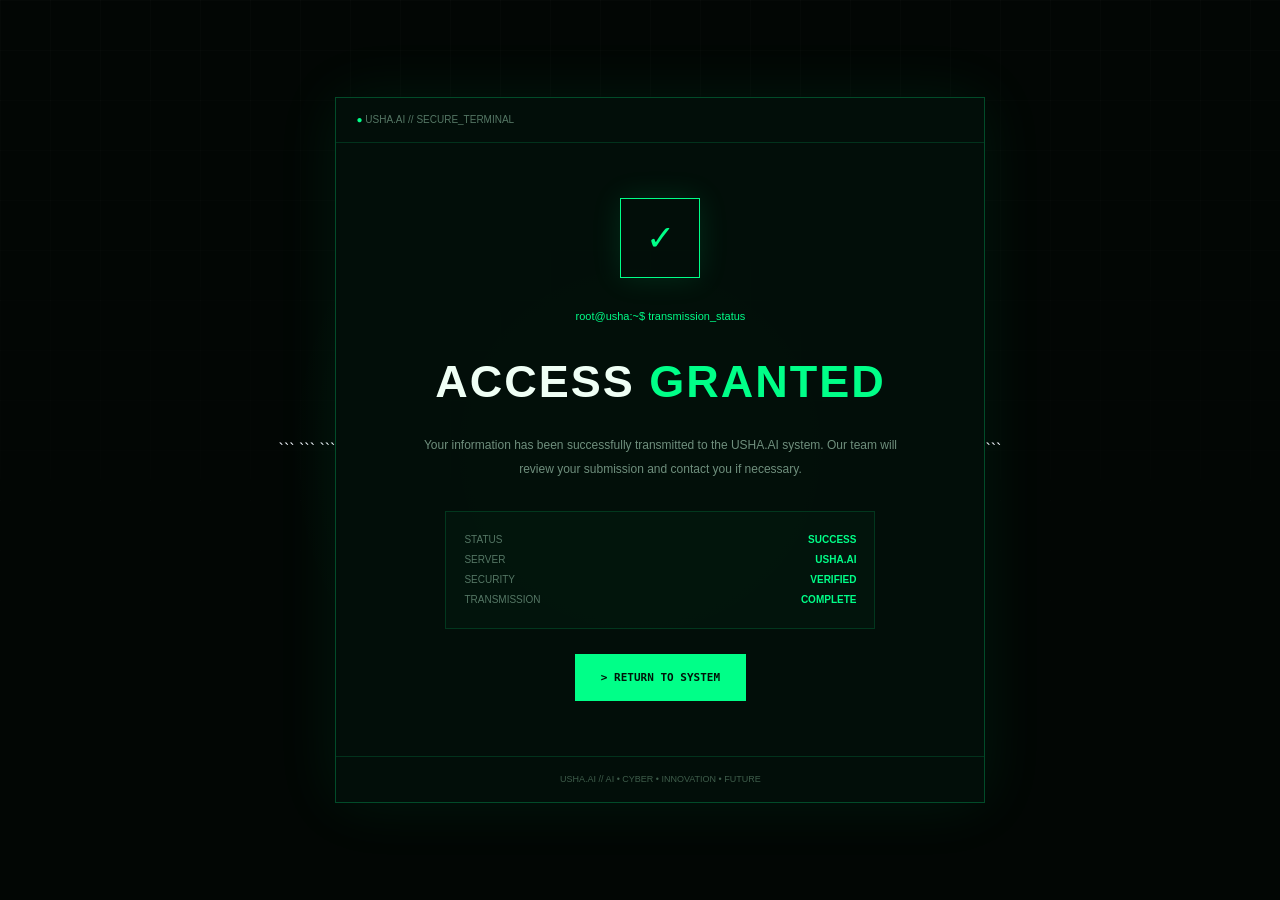
<file: success.html>
<!DOCTYPE html>

<html lang="en">
<head>

```
<meta charset="UTF-8">

<meta
    name="viewport"
    content="width=device-width, initial-scale=1.0"
>

<title>USHA.AI | Submission Successful</title>

<link rel="stylesheet" href="style.css">

<style>

    body {
        min-height: 100vh;

        display: flex;
        align-items: center;
        justify-content: center;

        padding: 20px;

        background:
            radial-gradient(
                circle at center,
                rgba(0, 255, 136, 0.08),
                transparent 45%
            ),
            #020604;
    }

    .success-container {
        width: 100%;
        max-width: 650px;

        border: 1px solid rgba(0, 255, 136, 0.25);

        background: rgba(3, 15, 10, 0.94);

        box-shadow:
            0 0 60px rgba(0, 255, 136, 0.08);
    }

    .success-header {
        padding: 14px 20px;

        border-bottom: 1px solid rgba(0, 255, 136, 0.15);

        color: #557765;

        font-size: 10px;
    }

    .success-header span {
        color: #00ff88;
    }

    .success-body {
        padding: 55px 40px;

        text-align: center;
    }

    .success-icon {
        width: 80px;
        height: 80px;

        margin: 0 auto 30px;

        display: flex;
        align-items: center;
        justify-content: center;

        border: 1px solid #00ff88;

        color: #00ff88;

        font-size: 35px;

        box-shadow:
            0 0 30px rgba(0, 255, 136, 0.12);

        animation: pulse 2s infinite;
    }

    .success-body .terminal {
        margin-bottom: 20px;

        color: #00ff88;

        font-size: 11px;
    }

    .success-body h1 {
        margin-bottom: 15px;

        color: #effff5;

        font-family: Orbitron, sans-serif;

        font-size: clamp(28px, 5vw, 45px);

        letter-spacing: 2px;
    }

    .success-body h1 span {
        color: #00ff88;
    }

    .success-body p {
        max-width: 480px;

        margin: 0 auto 30px;

        color: #6f8f7d;

        font-size: 12px;

        line-height: 2;
    }

    .status-box {
        margin: 25px auto;

        padding: 18px;

        max-width: 430px;

        border: 1px solid rgba(0, 255, 136, 0.15);

        background: rgba(0, 255, 136, 0.025);

        text-align: left;

        font-size: 10px;

        line-height: 2;
    }

    .status-box div {
        display: flex;
        justify-content: space-between;

        gap: 20px;
    }

    .status-box span {
        color: #557765;
    }

    .status-box strong {
        color: #00ff88;
    }

    .home-button {
        display: inline-block;

        padding: 14px 25px;

        border: 1px solid #00ff88;

        background: #00ff88;

        color: #001509;

        font-family: "Fira Code", monospace;

        font-size: 11px;

        font-weight: 700;

        transition: 0.3s ease;
    }

    .home-button:hover {
        background: transparent;

        color: #00ff88;

        box-shadow:
            0 0 25px rgba(0, 255, 136, 0.15);
    }

    .success-footer {
        padding: 15px 20px;

        border-top: 1px solid rgba(0, 255, 136, 0.15);

        color: #3f5d4b;

        text-align: center;

        font-size: 9px;
    }

    @keyframes pulse {

        0%, 100% {
            box-shadow:
                0 0 20px rgba(0, 255, 136, 0.08);
        }

        50% {
            box-shadow:
                0 0 40px rgba(0, 255, 136, 0.25);
        }

    }

    @media (max-width: 600px) {

        .success-body {
            padding: 40px 22px;
        }

        .status-box div {
            flex-direction: column;

            gap: 0;
        }

    }

</style>
```

</head>

<body>

```
<div class="success-container">

    <div class="success-header">
        <span>●</span>
        USHA.AI // SECURE_TERMINAL
    </div>


    <div class="success-body">

        <div class="success-icon">
            ✓
        </div>


        <div class="terminal">
            root@usha:~$ transmission_status
        </div>


        <h1>
            ACCESS <span>GRANTED</span>
        </h1>


        <p>
            Your information has been successfully
            transmitted to the USHA.AI system.
            Our team will review your submission
            and contact you if necessary.
        </p>


        <div class="status-box">

            <div>
                <span>STATUS</span>
                <strong>SUCCESS</strong>
            </div>

            <div>
                <span>SERVER</span>
                <strong>USHA.AI</strong>
            </div>

            <div>
                <span>SECURITY</span>
                <strong>VERIFIED</strong>
            </div>

            <div>
                <span>TRANSMISSION</span>
                <strong>COMPLETE</strong>
            </div>

        </div>


        <a
            href="index.html"
            class="home-button"
        >
            &gt; RETURN TO SYSTEM
        </a>

    </div>


    <div class="success-footer">
        USHA.AI // AI • CYBER • INNOVATION • FUTURE
    </div>

</div>


<script>

    // Prevent accidental back navigation issues
    window.addEventListener("pageshow", function () {
        document.body.classList.add("loaded");
    });

</script>
```

</body>
</html>
</file>
<file: style.css>
/* =========================================================
   USHA.AI — COMPLETE STYLE.CSS
   Modern AI / Futuristic / Responsive Design
   Works with the current index.html
   ========================================================= */

/* =========================
   ROOT VARIABLES
   ========================= */

:root {
    --bg: #050816;
    --bg-secondary: #080d1f;
    --card: rgba(13, 20, 42, 0.78);
    --card-solid: #0d142a;

    --primary: #00e5ff;
    --primary-dark: #00a9bd;
    --secondary: #7c3cff;
    --accent: #00ffb3;

    --text: #f4f7ff;
    --text-soft: #aab5d1;
    --text-muted: #697594;

    --border: rgba(0, 229, 255, 0.16);
    --border-hover: rgba(0, 229, 255, 0.55);

    --danger: #ff4d6d;
    --success: #00e6a8;

    --sidebar-width: 270px;

    --shadow:
        0 20px 60px rgba(0, 0, 0, 0.45);

    --glow:
        0 0 25px rgba(0, 229, 255, 0.20);

    --radius: 20px;
}


/* =========================
   RESET
   ========================= */

* {
    margin: 0;
    padding: 0;
    box-sizing: border-box;
}

html {
    scroll-behavior: smooth;
}

body {
    min-height: 100vh;

    font-family:
        Inter,
        "Segoe UI",
        Roboto,
        Arial,
        sans-serif;

    background:
        radial-gradient(
            circle at 15% 10%,
            rgba(124, 60, 255, 0.12),
            transparent 30%
        ),
        radial-gradient(
            circle at 85% 20%,
            rgba(0, 229, 255, 0.09),
            transparent 30%
        ),
        linear-gradient(
            135deg,
            #03050d 0%,
            #050816 45%,
            #070b19 100%
        );

    color: var(--text);

    line-height: 1.6;

    overflow-x: hidden;
}

body::before {
    content: "";

    position: fixed;
    inset: 0;

    pointer-events: none;

    background-image:
        linear-gradient(
            rgba(255, 255, 255, 0.015) 1px,
            transparent 1px
        ),
        linear-gradient(
            90deg,
            rgba(255, 255, 255, 0.015) 1px,
            transparent 1px
        );

    background-size: 50px 50px;

    mask-image: linear-gradient(
        to bottom,
        black,
        transparent 85%
    );

    z-index: -1;
}


/* =========================
   SELECTION
   ========================= */

::selection {
    background: var(--primary);
    color: #001014;
}


/* =========================
   SCROLLBAR
   ========================= */

::-webkit-scrollbar {
    width: 8px;
}

::-webkit-scrollbar-track {
    background: #03050d;
}

::-webkit-scrollbar-thumb {
    background:
        linear-gradient(
            var(--secondary),
            var(--primary)
        );

    border-radius: 20px;
}

::-webkit-scrollbar-thumb:hover {
    background: var(--primary);
}


/* =========================
   LINKS
   ========================= */

a {
    color: inherit;
    text-decoration: none;
}


/* =========================
   LAYOUT
   ========================= */

.layout {
    min-height: 100vh;
    display: flex;
}


/* =========================
   SIDEBAR
   ========================= */

.sidebar {
    position: fixed;

    top: 0;
    left: 0;

    width: var(--sidebar-width);
    height: 100vh;

    display: flex;
    flex-direction: column;

    padding: 38px 25px 25px;

    background:
        linear-gradient(
            180deg,
            rgba(9, 14, 32, 0.97),
            rgba(4, 8, 20, 0.98)
        );

    border-right: 1px solid var(--border);

    box-shadow:
        15px 0 50px rgba(0, 0, 0, 0.25);

    z-index: 1000;

    backdrop-filter: blur(20px);
    -webkit-backdrop-filter: blur(20px);
}


/* =========================
   BRAND
   ========================= */

.brand {
    text-align: center;
    margin-bottom: 55px;
}

.brand-logo {
    font-size: 31px;

    font-weight: 900;

    letter-spacing: 2px;

    color: #ffffff;

    text-shadow:
        0 0 10px rgba(255,255,255,0.15);
}

.brand-logo span {
    color: var(--primary);

    text-shadow:
        0 0 10px rgba(0,229,255,0.6),
        0 0 30px rgba(0,229,255,0.25);
}

.brand-line {
    width: 65px;
    height: 2px;

    margin: 14px auto;

    background:
        linear-gradient(
            90deg,
            transparent,
            var(--primary),
            transparent
        );

    box-shadow:
        0 0 12px var(--primary);
}

.brand p {
    color: var(--text-muted);

    font-size: 10px;

    letter-spacing: 2px;

    font-weight: 700;
}


/* =========================
   NAVIGATION
   ========================= */

.nav-menu {
    display: flex;
    flex-direction: column;

    gap: 9px;
}

.nav-menu a {
    position: relative;

    display: flex;
    align-items: center;

    min-height: 48px;

    padding: 0 18px;

    border: 1px solid transparent;

    border-radius: 12px;

    color: var(--text-soft);

    font-size: 14px;
    font-weight: 600;

    transition:
        color 0.25s ease,
        background 0.25s ease,
        border 0.25s ease,
        transform 0.25s ease;
}

.nav-menu a::before {
    content: "";

    width: 0;
    height: 2px;

    position: absolute;

    left: 0;
    top: 50%;

    transform: translateY(-50%);

    background: var(--primary);

    box-shadow:
        0 0 10px var(--primary);

    transition: width 0.25s ease;
}

.nav-menu a:hover {
    color: #ffffff;

    background:
        rgba(0, 229, 255, 0.07);

    border-color:
        rgba(0, 229, 255, 0.12);

    transform: translateX(4px);
}

.nav-menu a:hover::before {
    width: 4px;
}

.nav-menu a.active {
    color: var(--primary);

    background:
        linear-gradient(
            90deg,
            rgba(0,229,255,0.13),
            rgba(124,60,255,0.08)
        );

    border-color:
        rgba(0,229,255,0.18);

    box-shadow:
        inset 0 0 20px rgba(0,229,255,0.03),
        0 0 20px rgba(0,229,255,0.05);
}

.nav-menu a.active::before {
    width: 4px;
}


/* =========================
   LOGOUT
   ========================= */

.logout-button {
    width: 100%;

    margin-top: auto;

    min-height: 46px;

    border: 1px solid rgba(255,77,109,0.20);

    border-radius: 12px;

    background:
        rgba(255,77,109,0.05);

    color: #ff8da3;

    font-size: 13px;

    font-weight: 700;

    cursor: pointer;

    transition:
        all 0.25s ease;
}

.logout-button:hover {
    color: #ffffff;

    background:
        rgba(255,77,109,0.12);

    border-color:
        rgba(255,77,109,0.55);

    box-shadow:
        0 0 20px rgba(255,77,109,0.12);

    transform: translateY(-2px);
}

.logout-button:active {
    transform: translateY(0);
}


/* =========================
   SIDEBAR BOTTOM
   ========================= */

.sidebar-bottom {
    text-align: center;

    margin-top: 22px;

    color: var(--text-muted);

    font-size: 11px;

    letter-spacing: 0.5px;
}


/* =========================
   MAIN CONTENT
   ========================= */

.main-content {
    width: calc(100% - var(--sidebar-width));

    margin-left: var(--sidebar-width);

    min-height: 100vh;

    padding: 0 55px 60px;
}


/* =========================
   HERO
   ========================= */

.hero {
    position: relative;

    min-height: 620px;

    display: flex;
    flex-direction: column;

    justify-content: center;

    align-items: flex-start;

    padding:
        90px
        clamp(20px, 7vw, 110px);

    overflow: hidden;

    border-bottom:
        1px solid rgba(0,229,255,0.08);
}

.hero::before {
    content: "";

    position: absolute;

    width: 500px;
    height: 500px;

    right: -150px;
    top: 80px;

    border-radius: 50%;

    background:
        radial-gradient(
            circle,
            rgba(0,229,255,0.16),
            transparent 65%
        );

    filter: blur(20px);

    animation:
        floatGlow 7s ease-in-out infinite;
}

.hero::after {
    content: "";

    position: absolute;

    width: 350px;
    height: 350px;

    left: -150px;
    bottom: -120px;

    border-radius: 50%;

    background:
        radial-gradient(
            circle,
            rgba(124,60,255,0.18),
            transparent 70%
        );

    filter: blur(25px);

    animation:
        floatGlow 9s ease-in-out infinite reverse;
}

.hero > * {
    position: relative;
    z-index: 2;
}


/* =========================
   HERO BADGE
   ========================= */

.hero-badge {
    display: inline-flex;

    align-items: center;

    padding: 8px 15px;

    margin-bottom: 22px;

    border:
        1px solid rgba(0,229,255,0.28);

    border-radius: 100px;

    background:
        rgba(0,229,255,0.06);

    color: var(--primary);

    font-size: 11px;

    font-weight: 800;

    letter-spacing: 3px;

    box-shadow:
        0 0 20px rgba(0,229,255,0.06);
}

.hero-badge::before {
    content: "";

    width: 6px;
    height: 6px;

    margin-right: 9px;

    border-radius: 50%;

    background: var(--accent);

    box-shadow:
        0 0 10px var(--accent);

    animation: pulse 1.8s infinite;
}


/* =========================
   HERO TITLE
   ========================= */

.hero h1 {
    max-width: 900px;

    font-size:
        clamp(42px, 6vw, 82px);

    line-height: 1.05;

    font-weight: 900;

    letter-spacing: -3px;

    margin-bottom: 25px;

    color: #ffffff;
}

.hero h1 span {
    display: inline-block;

    color: transparent;

    background:
        linear-gradient(
            90deg,
            var(--primary),
            #8b5cf6,
            var(--accent)
        );

    background-clip: text;
    -webkit-background-clip: text;

    text-shadow:
        0 0 30px rgba(0,229,255,0.12);
}

.hero p {
    max-width: 650px;

    color: var(--text-soft);

    font-size:
        clamp(16px, 2vw, 20px);

    line-height: 1.8;
}


/* =========================
   COMING SOON SECTION
   ========================= */

.coming-section {
    display: grid;

    grid-template-columns:
        repeat(2, minmax(0, 1fr));

    gap: 25px;

    max-width: 1100px;

    margin:
        70px auto;

    padding: 0 20px;
}


/* =========================
   COMING CARDS
   ========================= */

.coming-card {
    position: relative;

    min-height: 270px;

    display: flex;
    flex-direction: column;

    justify-content: center;

    align-items: flex-start;

    padding: 38px;

    overflow: hidden;

    border:
        1px solid var(--border);

    border-radius: var(--radius);

    background:
        linear-gradient(
            145deg,
            rgba(15,24,49,0.90),
            rgba(7,13,29,0.82)
        );

    box-shadow:
        var(--shadow);

    backdrop-filter: blur(15px);

    transition:
        transform 0.35s ease,
        border-color 0.35s ease,
        box-shadow 0.35s ease;
}

.coming-card::before {
    content: "";

    position: absolute;

    width: 180px;
    height: 180px;

    right: -70px;
    bottom: -70px;

    border-radius: 50%;

    background:
        radial-gradient(
            circle,
            rgba(0,229,255,0.12),
            transparent 70%
        );

    pointer-events: none;
}

.coming-card:hover {
    transform:
        translateY(-8px);

    border-color:
        var(--border-hover);

    box-shadow:
        0 25px 70px rgba(0,0,0,0.50),
        0 0 30px rgba(0,229,255,0.07);
}


/* =========================
   COMING ICON
   ========================= */

.coming-icon {
    width: 62px;
    height: 62px;

    display: flex;
    align-items: center;
    justify-content: center;

    margin-bottom: 22px;

    border-radius: 17px;

    border:
        1px solid rgba(0,229,255,0.28);

    background:
        linear-gradient(
            135deg,
            rgba(0,229,255,0.13),
            rgba(124,60,255,0.12)
        );

    color: var(--primary);

    font-size: 16px;

    font-weight: 900;

    letter-spacing: 1px;

    box-shadow:
        0 0 25px rgba(0,229,255,0.07);
}

.coming-card h2 {
    margin-bottom: 10px;

    color: #ffffff;

    font-size: 25px;

    font-weight: 800;
}

.coming-card p {
    max-width: 420px;

    color: var(--text-muted);

    font-size: 14px;
}


/* =========================
   COMING BADGE
   ========================= */

.coming-badge {
    display: inline-flex;

    padding: 5px 10px;

    margin-bottom: 14px;

    border-radius: 50px;

    border:
        1px solid rgba(124,60,255,0.30);

    background:
        rgba(124,60,255,0.08);

    color: #bda4ff;

    font-size: 9px;

    font-weight: 900;

    letter-spacing: 1.5px;
}


/* =========================
   FORM SECTION
   ========================= */

.form-section {
    max-width: 900px;

    margin:
        100px auto 80px;

    padding: 0 20px;
}


/* =========================
   SECTION TITLE
   ========================= */

.section-title {
    margin-bottom: 40px;

    text-align: center;
}

.section-title > span {
    display: inline-block;

    margin-bottom: 12px;

    color: var(--primary);

    font-size: 10px;

    font-weight: 900;

    letter-spacing: 3px;
}

.section-title h2 {
    margin-bottom: 10px;

    font-size:
        clamp(30px, 4vw, 45px);

    line-height: 1.2;

    font-weight: 900;

    color: #ffffff;
}

.section-title p {
    color: var(--text-muted);

    font-size: 14px;
}


/* =========================
   FORM
   ========================= */

#submissionForm {
    position: relative;

    padding: 38px;

    border:
        1px solid var(--border);

    border-radius: 24px;

    background:
        linear-gradient(
            145deg,
            rgba(14,22,46,0.90),
            rgba(7,12,27,0.92)
        );

    box-shadow:
        0 30px 90px rgba(0,0,0,0.40);

    backdrop-filter: blur(18px);
    -webkit-backdrop-filter: blur(18px);
}

#submissionForm::before {
    content: "";

    position: absolute;

    top: 0;
    left: 10%;

    width: 80%;
    height: 1px;

    background:
        linear-gradient(
            90deg,
            transparent,
            var(--primary),
            transparent
        );

    box-shadow:
        0 0 15px var(--primary);

    opacity: 0.7;
}


/* =========================
   FORM GROUP
   ========================= */

.form-group {
    margin-bottom: 23px;
}

.form-group label {
    display: block;

    margin-bottom: 8px;

    color: #dce4fa;

    font-size: 12px;

    font-weight: 700;

    letter-spacing: 0.5px;
}


/* =========================
   INPUTS
   ========================= */

.form-group input,
.form-group select,
.form-group textarea {
    width: 100%;

    border:
        1px solid rgba(120,140,190,0.17);

    border-radius: 12px;

    outline: none;

    background:
        rgba(3,7,18,0.75);

    color: #ffffff;

    font-family: inherit;

    font-size: 14px;

    transition:
        border-color 0.25s ease,
        box-shadow 0.25s ease,
        background 0.25s ease;
}

.form-group input,
.form-group select {
    height: 50px;

    padding:
        0 15px;
}

.form-group textarea {
    min-height: 145px;

    padding: 14px 15px;

    resize: vertical;
}

.form-group input::placeholder,
.form-group textarea::placeholder {
    color: #4f5b78;
}

.form-group input:hover,
.form-group select:hover,
.form-group textarea:hover {
    border-color:
        rgba(0,229,255,0.28);
}

.form-group input:focus,
.form-group select:focus,
.form-group textarea:focus {
    border-color:
        var(--primary);

    background:
        rgba(0,229,255,0.025);

    box-shadow:
        0 0 0 3px rgba(0,229,255,0.06),
        0 0 25px rgba(0,229,255,0.06);
}


/* =========================
   SELECT
   ========================= */

.form-group select {
    appearance: none;
    -webkit-appearance: none;

    cursor: pointer;

    background-image:
        linear-gradient(45deg, transparent 50%, var(--primary) 50%),
        linear-gradient(135deg, var(--primary) 50%, transparent 50%);

    background-position:
        calc(100% - 19px) 21px,
        calc(100% - 13px) 21px;

    background-size:
        6px 6px,
        6px 6px;

    background-repeat: no-repeat;
}

.form-group select option {
    background: #0b1124;

    color: #ffffff;
}


/* =========================
   FILE INPUT
   ========================= */

.form-group input[type="file"] {
    height: auto;

    padding: 10px;

    cursor: pointer;
}

.form-group input[type="file"]::file-selector-button {
    margin-right: 12px;

    padding: 9px 14px;

    border: 0;

    border-radius: 8px;

    background:
        linear-gradient(
            135deg,
            var(--secondary),
            #5b21b6
        );

    color: #ffffff;

    font-family: inherit;

    font-size: 12px;

    font-weight: 700;

    cursor: pointer;

    transition:
        opacity 0.2s ease;
}

.form-group input[type="file"]::file-selector-button:hover {
    opacity: 0.85;
}

.file-info {
    display: block;

    margin-top: 7px;

    color: var(--text-muted);

    font-size: 10px;
}


/* =========================
   SUBMIT BUTTON
   ========================= */

#submitButton {
    position: relative;

    width: 100%;

    min-height: 54px;

    margin-top: 10px;

    border: 0;

    border-radius: 13px;

    background:
        linear-gradient(
            100deg,
            #00bcd4,
            #00e5ff 45%,
            #7c3cff
        );

    color: #020611;

    font-family: inherit;

    font-size: 14px;

    font-weight: 900;

    letter-spacing: 0.4px;

    cursor: pointer;

    overflow: hidden;

    box-shadow:
        0 10px 30px rgba(0,229,255,0.15);

    transition:
        transform 0.25s ease,
        box-shadow 0.25s ease,
        filter 0.25s ease;
}

#submitButton::before {
    content: "";

    position: absolute;

    top: 0;
    left: -120%;

    width: 80%;
    height: 100%;

    background:
        linear-gradient(
            90deg,
            transparent,
            rgba(255,255,255,0.4),
            transparent
        );

    transform: skewX(-20deg);

    transition:
        left 0.6s ease;
}

#submitButton:hover {
    transform:
        translateY(-3px);

    filter:
        brightness(1.08);

    box-shadow:
        0 15px 40px rgba(0,229,255,0.24),
        0 0 30px rgba(124,60,255,0.13);
}

#submitButton:hover::before {
    left: 130%;
}

#submitButton:active {
    transform:
        translateY(0);
}


/* =========================
   FORM STATUS
   ========================= */

#status {
    min-height: 24px;

    margin-top: 15px;

    text-align: center;

    color: var(--text-soft);

    font-size: 13px;
}


/* =========================
   FOOTER
   ========================= */

.footer {
    max-width: 1100px;

    margin:
        100px auto 0;

    padding:
        30px 20px;

    border-top:
        1px solid rgba(0,229,255,0.08);

    text-align: center;
}

.footer p {
    margin: 4px 0;

    color: var(--text-muted);

    font-size: 11px;

    letter-spacing: 1px;
}

.footer p:first-child {
    color: #7d89a8;

    font-weight: 600;
}


/* =========================
   FOCUS ACCESSIBILITY
   ========================= */

button:focus-visible,
a:focus-visible,
input:focus-visible,
select:focus-visible,
textarea:focus-visible {
    outline:
        2px solid var(--primary);

    outline-offset: 3px;
}


/* =========================
   ANIMATIONS
   ========================= */

@keyframes pulse {
    0%,
    100% {
        opacity: 1;

        transform: scale(1);

        box-shadow:
            0 0 8px var(--accent);
    }

    50% {
        opacity: 0.45;

        transform: scale(0.75);

        box-shadow:
            0 0 18px var(--accent);
    }
}

@keyframes floatGlow {
    0%,
    100% {
        transform:
            translate3d(0, 0, 0);
    }

    50% {
        transform:
            translate3d(0, -25px, 0);
    }
}


/* =========================
   PAGE LOAD ANIMATION
   ========================= */

.hero,
.coming-card,
.form-section {
    animation:
        pageIn 0.8s ease both;
}

.coming-card:nth-child(2) {
    animation-delay: 0.12s;
}

.form-section {
    animation-delay: 0.2s;
}

@keyframes pageIn {
    from {
        opacity: 0;

        transform:
            translateY(20px);
    }

    to {
        opacity: 1;

        transform:
            translateY(0);
    }
}


/* =========================================================
   TABLET
   ========================================================= */

@media (max-width: 1000px) {

    :root {
        --sidebar-width: 220px;
    }

    .sidebar {
        padding:
            30px 18px 20px;
    }

    .brand-logo {
        font-size: 26px;
    }

    .main-content {
        padding:
            0 30px 50px;
    }

    .hero {
        min-height: 560px;

        padding:
            70px 45px;
    }

    .coming-section {
        gap: 18px;
    }

}


/* =========================================================
   MOBILE
   ========================================================= */

@media (max-width: 760px) {

    :root {
        --sidebar-width: 0px;
    }

    body {
        font-size: 14px;
    }

    .layout {
        display: block;
    }

    /* -------------------------
       MOBILE SIDEBAR
       ------------------------- */

    .sidebar {
        position: sticky;

        top: 0;
        left: 0;

        width: 100%;
        height: auto;

        min-height: auto;

        display: block;

        padding:
            16px 18px;

        border-right: 0;

        border-bottom:
            1px solid var(--border);

        box-shadow:
            0 10px 35px rgba(0,0,0,0.30);
    }

    .brand {
        margin: 0 0 15px;
    }

    .brand-logo {
        font-size: 24px;
    }

    .brand-line,
    .brand p {
        display: none;
    }

    .nav-menu {
        display: grid;

        grid-template-columns:
            repeat(4, 1fr);

        gap: 6px;
    }

    .nav-menu a {
        min-height: 40px;

        justify-content: center;

        padding: 0 5px;

        font-size: 11px;

        text-align: center;
    }

    .nav-menu a::before {
        display: none;
    }

    .nav-menu a:hover {
        transform: none;
    }

    .logout-button {
        display: none;
    }

    .sidebar-bottom {
        display: none;
    }


    /* -------------------------
       MAIN
       ------------------------- */

    .main-content {
        width: 100%;

        margin-left: 0;

        padding:
            0 16px 40px;
    }


    /* -------------------------
       HERO
       ------------------------- */

    .hero {
        min-height: 520px;

        padding:
            65px 15px;

        align-items: center;

        text-align: center;
    }

    .hero h1 {
        font-size:
            clamp(38px, 12vw, 58px);

        letter-spacing: -2px;
    }

    .hero p {
        font-size: 15px;

        max-width: 450px;
    }

    .hero-badge {
        font-size: 9px;

        letter-spacing: 2px;
    }


    /* -------------------------
       COMING CARDS
       ------------------------- */

    .coming-section {
        grid-template-columns: 1fr;

        margin:
            55px auto;

        padding: 0;
    }

    .coming-card {
        min-height: 245px;

        padding: 28px;
    }


    /* -------------------------
       FORM
       ------------------------- */

    .form-section {
        margin:
            70px auto 50px;

        padding: 0;
    }

    #submissionForm {
        padding:
            25px 20px;

        border-radius: 18px;
    }

    .section-title h2 {
        font-size: 30px;
    }

    .section-title p {
        font-size: 13px;
    }


    /* -------------------------
       FOOTER
       ------------------------- */

    .footer {
        margin-top: 70px;

        padding:
            25px 10px;
    }

}


/* =========================================================
   SMALL MOBILE
   ========================================================= */

@media (max-width: 430px) {

    .sidebar {
        padding:
            13px 10px;
    }

    .brand-logo {
        font-size: 21px;
    }

    .nav-menu {
        gap: 4px;
    }

    .nav-menu a {
        min-height: 38px;

        font-size: 9px;

        border-radius: 8px;
    }

    .main-content {
        padding:
            0 12px 35px;
    }

    .hero {
        min-height: 500px;

        padding:
            55px 8px;
    }

    .hero h1 {
        font-size: 39px;

        letter-spacing: -1.5px;
    }

    .hero p {
        font-size: 14px;
    }

    .coming-card {
        padding: 24px;

        min-height: 230px;
    }

    .coming-card h2 {
        font-size: 22px;
    }

    #submissionForm {
        padding:
            22px 16px;
    }

    .form-group input,
    .form-group select {
        height: 48px;
    }

}


/* =========================================================
   REDUCED MOTION
   ========================================================= */

@media (prefers-reduced-motion: reduce) {

    *,
    *::before,
    *::after {
        animation-duration: 0.01ms !important;

        animation-iteration-count: 1 !important;

        scroll-behavior: auto !important;

        transition-duration: 0.01ms !important;
    }

}
</file>
